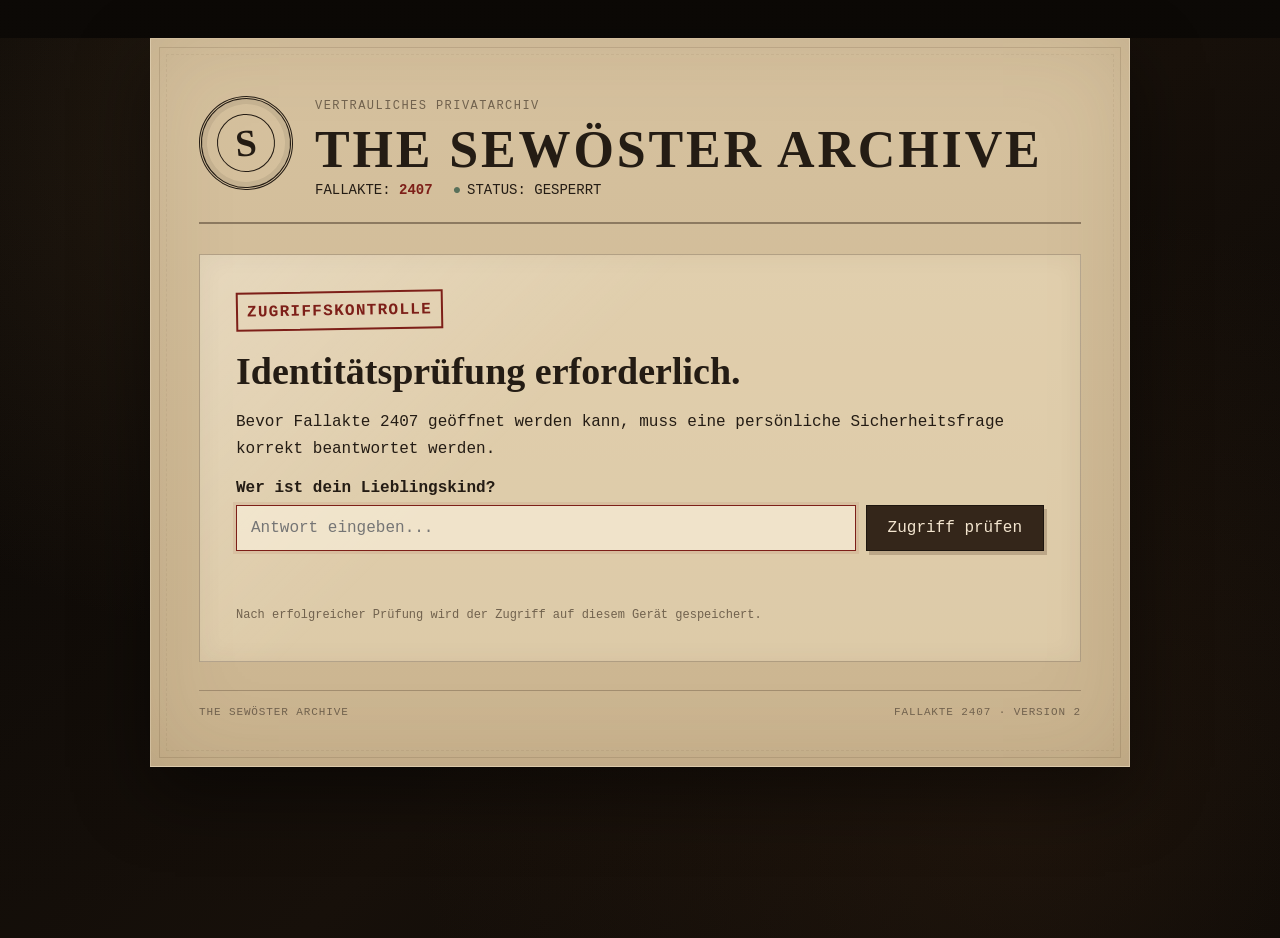
<file: index.html>
<!DOCTYPE html>
<html lang="de">
<head>
  <meta charset="UTF-8">
  <meta name="viewport" content="width=device-width, initial-scale=1.0">
  <meta name="theme-color" content="#17120d">
  <title>THE SEWÖSTER ARCHIVE — Fallakte 2407</title>
  <link rel="stylesheet" href="./css/style.css">
</head>
<body>
  <div class="page-noise" aria-hidden="true"></div>

  <main class="archive-shell">
    <header class="archive-header">
      <div class="seal" aria-hidden="true">
        <span class="seal-inner">S</span>
      </div>

      <div>
        <p class="eyebrow">Vertrauliches Privatarchiv</p>
        <h1>THE SEWÖSTER ARCHIVE</h1>
        <div class="case-line">
          <span>FALLAKTE: <strong>2407</strong></span>
          <span class="status-dot" id="archiveStatus">STATUS: GESPERRT</span>
        </div>
      </div>
    </header>

    <section class="intro-card" id="accessView">
      <p class="stamp">ZUGRIFFSKONTROLLE</p>
      <h2>Identitätsprüfung erforderlich.</h2>
      <p>
        Bevor Fallakte 2407 geöffnet werden kann, muss eine persönliche
        Sicherheitsfrage korrekt beantwortet werden.
      </p>

      <form id="accessForm" autocomplete="off">
        <label for="accessInput"><strong>Wer ist dein Lieblingskind?</strong></label>
        <div class="answer-row">
          <input
            id="accessInput"
            name="access"
            type="text"
            spellcheck="false"
            autocomplete="off"
            placeholder="Antwort eingeben..."
          >
          <button class="primary-button" type="submit">Zugriff prüfen</button>
        </div>
      </form>

      <div class="feedback" id="accessFeedback" aria-live="polite"></div>
      <p class="save-note">Nach erfolgreicher Prüfung wird der Zugriff auf diesem Gerät gespeichert.</p>
    </section>

    <section class="case-dashboard is-hidden" id="dashboardView" aria-label="Archivstatus">
      <div>
        <span class="meta-label">Wiederhergestellt</span>
        <strong id="solvedCount">0</strong>
      </div>
      <div>
        <span class="meta-label">Gesamtakten</span>
        <strong id="totalCount">0</strong>
      </div>
      <div>
        <span class="meta-label">Fehlversuche</span>
        <strong id="attemptCount">0</strong>
      </div>
      <div>
        <span class="meta-label">Hinweise benutzt</span>
        <strong id="hintCount">0</strong>
      </div>
    </section>

    <section class="puzzle-card is-hidden" id="puzzleView">
      <div class="puzzle-topline">
        <span id="puzzleNumber">AUFGABE 01</span>
        <span id="puzzleDifficulty">KLASSIFIZIERT</span>
      </div>

      <h2 id="puzzleTitle"></h2>
      <p class="puzzle-subtitle" id="puzzleSubtitle"></p>

      <div class="evidence-slot is-hidden" id="evidenceSlot"></div>
      <div class="puzzle-body" id="puzzleBody"></div>

      <form id="answerForm" autocomplete="off">
        <label for="answerInput" id="answerLabel">Archivschlüssel</label>
        <div class="answer-row">
          <input
            id="answerInput"
            name="answer"
            type="text"
            spellcheck="false"
            autocomplete="off"
            placeholder="Antwort eingeben..."
          >
          <button class="primary-button" type="submit">Prüfen</button>
        </div>
      </form>

      <div class="feedback" id="feedback" aria-live="polite"></div>

      <div class="hint-panel">
        <button class="secondary-button" id="hintButton" type="button">
          Hinweis anfordern
        </button>
        <p id="hintText"></p>
      </div>
    </section>

    <section class="empty-state is-hidden" id="emptyView">
      <p class="stamp">ZUGRIFF GEWÄHRT</p>
      <h2>Identität bestätigt.</h2>
      <p>
        Fallakte 2407 wurde entsperrt.
        Die technische Basis ist bereit für Aufgabe 1.
      </p>
    </section>

    <footer>
      <span>THE SEWÖSTER ARCHIVE</span>
      <span>FALLAKTE 2407 · VERSION 2</span>
    </footer>
  </main>

  <script src="./data/puzzles.js"></script>
  <script src="./js/progress.js"></script>
  <script src="./js/app.js"></script>
</body>
</html>
</file>
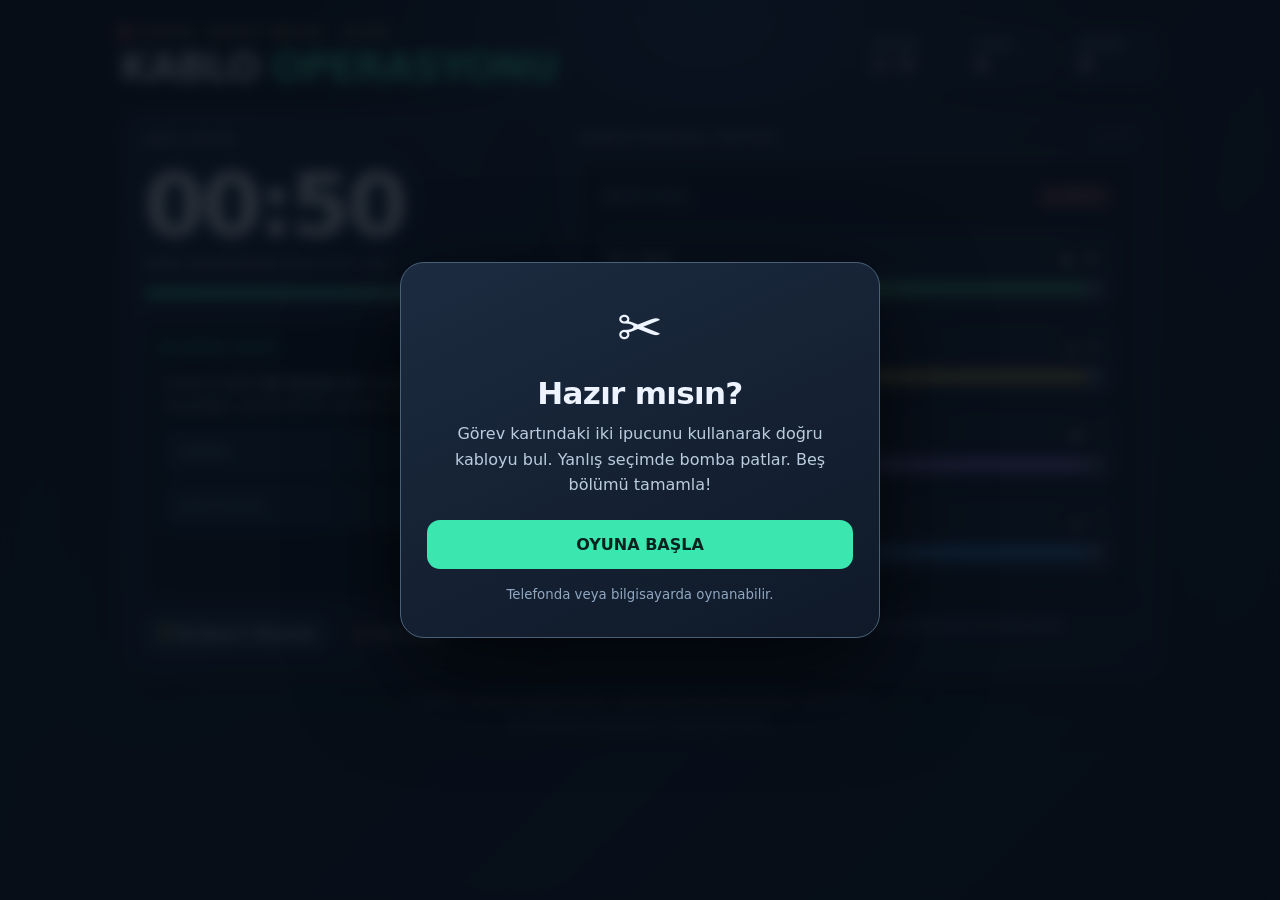
<file: kablo-operasyonu/index.html>
<!doctype html>
<html lang="tr">
<head>
  <meta charset="utf-8">
  <meta name="viewport" content="width=device-width, initial-scale=1, viewport-fit=cover">
  <meta name="theme-color" content="#0a101c">
  <title>Kablo Operasyonu — Mini Oyun</title>
  <style>
    :root { color-scheme: dark; --bg:#0a101c; --panel:#121b2c; --panel2:#172236; --edge:#2a3951; --text:#edf4ff; --sub:#a1b2ca; --good:#3be6af; --danger:#ff6574; --gold:#ffd078; }
    * { box-sizing:border-box; }
    body { margin:0; min-height:100vh; font-family:ui-sans-serif,system-ui,-apple-system,BlinkMacSystemFont,"Segoe UI",sans-serif; background:radial-gradient(circle at 55% 0%,#1e3351 0,transparent 35%),linear-gradient(135deg,#090f19,#111b2a 65%,#080e18); color:var(--text); }
    body::before{content:"";position:fixed;inset:0;pointer-events:none;opacity:.16;background-image:linear-gradient(#8db4ff12 1px, transparent 1px),linear-gradient(90deg,#8db4ff12 1px,transparent 1px);background-size:36px 36px;}
    .shell { width:min(1040px,calc(100% - 30px)); margin:0 auto; padding:26px 0 48px; position:relative; }
    .top { display:flex; justify-content:space-between; gap:18px; align-items:center; margin-bottom:20px; }
    .brandline { display:flex; align-items:center; gap:10px; text-transform:uppercase; font-size:11px; font-weight:800; letter-spacing:2.5px; color:var(--gold); }
    .led{height:10px;width:10px;border-radius:100%;background:var(--danger);box-shadow:0 0 18px var(--danger);animation:pulse 1.8s ease-in-out infinite;}
    .top h1 { margin:8px 0 0; font-size:clamp(24px,4vw,39px); line-height:1.08; letter-spacing:-1.5px; }
    .top h1 span { color:var(--good); }
    .top-right{ display:flex; gap:10px; flex-wrap:wrap; justify-content:flex-end; }
    .pill{border:1px solid var(--edge);border-radius:14px;background:#18243a;padding:10px 13px;min-width:94px;}
    .pill small{display:block;color:var(--sub);font-size:10px;text-transform:uppercase;letter-spacing:1.2px;margin-bottom:4px;font-weight:800;}
    .pill strong{font-variant-numeric:tabular-nums;font-size:17px;}
    .gamegrid{display:grid;grid-template-columns:minmax(260px,.82fr) minmax(0,1.18fr);gap:16px;}
    .panel{border:1px solid var(--edge);background:linear-gradient(145deg,#18243aee,#111b2cec);border-radius:22px;box-shadow:0 18px 55px #0004;overflow:hidden;}
    .panel .inner{padding:23px;}
    .tag {color:var(--sub);font-size:11px;font-weight:850;letter-spacing:2px;text-transform:uppercase;}
    .time {font-size:clamp(49px,9vw,88px);font-weight:850;letter-spacing:-4px;margin:14px 0 5px;font-variant-numeric:tabular-nums;line-height:1.05;text-shadow:0 0 35px #77ceff24;}
    .time.danger {color:var(--danger);animation:pulse 0.65s infinite;}
    .bar {height:10px;background:#07101c;border:1px solid #2b3b53;border-radius:30px;overflow:hidden;margin:17px 0 24px;}
    .barfill {height:100%;background:linear-gradient(90deg,var(--good),#91f5df);width:100%;border-radius:30px;transition:width .22s linear;}
    .barfill.danger {background:linear-gradient(90deg,#f55a67,#ffa06a);}
    .terminal{background:#07111d;border:1px solid #263c55;border-radius:16px;padding:18px;margin:7px 0 17px;min-height:240px;}
    .terminal .heading{display:flex;gap:9px;align-items:center;font-size:11px;color:var(--good);font-weight:850;letter-spacing:1.5px;}
    .terminal .blink {width:7px;height:7px;border-radius:50%;background:var(--good);box-shadow:0 0 11px var(--good);}
    .terminal p{line-height:1.6;color:#bfcee2;margin:18px 0 12px;font-size:14px;}
    .rule{background:#10273a;border:1px solid #29516a;border-radius:10px;padding:13px;margin:9px 0;color:#e8f8ff;font-size:15px;font-weight:750;display:flex;align-items:center;justify-content:space-between;}
    .rule em{font-style:normal;font-size:11px;color:#8ba9ba;text-transform:uppercase;letter-spacing:1px;}
    .hint {min-height:39px;margin:12px 0 0;color:var(--gold);font-size:13px;line-height:1.4;}
    button{font:inherit;cursor:pointer;touch-action:manipulation;}
    .btn{border:1px solid #385069;background:#213349;color:#e9f5ff;border-radius:11px;padding:12px 16px;font-weight:800;transition:background .15s,transform .15s;}
    .btn:hover{background:#2c4762;transform:translateY(-1px);}
    .btn:focus-visible,.wire:focus-visible{outline:3px solid #ffce70;outline-offset:3px;}
    .btn:disabled{opacity:.5;cursor:default;}
    .secondary{background:transparent;border-color:#35516a;}
    .small {font-size:12px; padding:10px 14px;}
    .controls{display:flex;gap:9px;flex-wrap:wrap;}
    .bomb-top {display:flex;align-items:center;justify-content:space-between;padding:21px 24px 14px;gap:12px;}
    .serial{font:700 11px ui-monospace,SFMono-Regular,Consolas,monospace;color:#7b92ad;letter-spacing:1.4px;}
    .screwbars{display:flex;gap:6px;}
    .screw{width:9px;height:9px;border:1px solid #526781;border-radius:50%;background:linear-gradient(135deg,#43566d,#101b2a);}
    .device{margin:0 20px 20px;background:linear-gradient(150deg,#111b2a,#0b1421);border:2px solid #39465a;border-radius:18px;padding:18px 18px 22px;position:relative;box-shadow:inset 0 0 35px #0008, 0 7px 0 #070e19;}
    .device::after{content:"";position:absolute;inset:9px;pointer-events:none;border:1px dashed #30415a;border-radius:10px;}
    .device-heading{margin:6px 5px 24px;display:flex;justify-content:space-between;gap:9px;align-items:center;color:#97aabe;font-size:11px;font-weight:900;letter-spacing:1.5px;text-transform:uppercase;}
    .status-pill{border-radius:30px;padding:6px 10px;font-size:10px;background:#48212f;border:1px solid #814254;color:#ffc6cf;}
    .status-pill.safe{background:#123d36;border-color:#2d8471;color:#a9ffe5;}
    .wires{display:flex;flex-direction:column;gap:12px;position:relative;z-index:1;}
    .wire{width:100%;text-align:left;border:1px solid #304259;border-radius:14px;background:#182235;padding:12px 12px 10px;min-height:76px;color:var(--text);transition:background .12s,border-color .12s,transform .12s;position:relative;overflow:hidden;}
    .wire:hover:not(:disabled){background:#203149;border-color:#6686a5;transform:translateX(2px);}
    .wire:disabled{cursor:default;opacity:.75;}
    .wire-header{display:flex;justify-content:space-between;align-items:center;gap:8px;margin-bottom:10px;}
    .wire-name{font-size:12px;font-weight:800;color:#d7e5f6;}
    .wire-info{font-size:12px;font-weight:800;color:#e7eeff;background:#0c1624;border-radius:8px;padding:5px 8px;white-space:nowrap;}
    .cable-wrap {height:16px;position:relative;display:flex;align-items:center;gap:0;padding:0 3px;}
    .connector{width:16px;height:19px;border:2px solid #8090a7;background:linear-gradient(#4b5c72,#243146);border-radius:4px;z-index:2;flex-shrink:0;}
    .cable{display:block;flex:1;height:10px;background:linear-gradient(to bottom,var(--wire) 0%,var(--wire) 38%,#ffffff35 48%,var(--wire) 62%,var(--wire) 100%);border-radius:20px;box-shadow:0 0 12px var(--glow);position:relative;transition:all .3s;}
    .cable::after{content:"";position:absolute;inset:0;border-bottom:2px solid #0006;border-radius:20px;}
    .wire.cut .cable{background:linear-gradient(to right,var(--wire) 0 44%,transparent 45% 56%,var(--wire) 57% 100%);box-shadow:none;}
    .wire.cut .cable::after{display:none;}
    .wire.cut{border-color:var(--danger);background:#35202d;}
    .wire.correct{border-color:var(--good);background:#133d36;}
    .wire.correct .cable{background:linear-gradient(to right,var(--wire) 0 44%,transparent 45% 56%,var(--wire) 57% 100%);box-shadow:none;}
    .help-line{font-size:12px;color:#9db0c7;padding:0px 24px 20px;line-height:1.5;}
    .foot {margin-top:16px;text-align:center;color:#778ba3;font-size:12px;line-height:1.7;}
    .overlay {position:fixed;inset:0;z-index:20;background:#060d17d9;display:grid;place-items:center;padding:20px;backdrop-filter:blur(7px);}
    .overlay[hidden]{display:none;}
    .dialog {width:min(480px,100%);padding:32px 26px;border:1px solid #496077;border-radius:24px;background:linear-gradient(155deg,#1c2b40,#0f1928);box-shadow:0 35px 100px #000a;text-align:center;animation:pop .25s ease-out;}
    .dialog-emoji{font-size:55px;line-height:1.2;display:block;}
    .dialog h2{font-size:31px;margin:14px 0 10px;letter-spacing:-.7px;}
    .dialog p{line-height:1.6;color:#bccce0;margin:0 0 22px;}
    .main-btn {width:100%;background:var(--good);color:#08231d;border:0;border-radius:13px;padding:15px;font-weight:900;font-size:16px;}
    .main-btn:hover{filter:brightness(1.07);}
    .dialog small{color:#90a7c1;display:block;margin:16px auto 0;line-height:1.5;}
    .flash{position:fixed;inset:0;background:#ff6637;pointer-events:none;z-index:30;animation:flash .65s ease-out forwards;}
    .shake{animation:shake .5s linear;}
    @keyframes pulse{50%{opacity:.5}}
    @keyframes pop{from{transform:translateY(15px) scale(.96);opacity:.3}to{transform:none;opacity:1}}
    @keyframes flash{0%{opacity:.9}100%{opacity:0}}
    @keyframes shake{0%,100%{transform:translate(0)}20%{transform:translate(-10px,5px)}40%{transform:translate(9px,-7px)}60%{transform:translate(-7px,-3px)}80%{transform:translate(5px,4px)}}
    @media(max-width:740px){.shell{width:min(550px,calc(100% - 20px));padding-top:18px}.top{align-items:flex-start;flex-direction:column;margin-bottom:14px}.top-right{width:100%;justify-content:stretch}.pill{flex:1}.gamegrid{grid-template-columns:1fr;gap:13px}.panel .inner{padding:19px}.time{font-size:59px}.terminal{min-height:0;padding:15px}.terminal p{margin:12px 0 8px}.device{margin:0 12px 16px;padding:14px}.bomb-top{padding:18px 17px 13px}.wire{min-height:70px}.wire-header{margin-bottom:9px}.help-line{padding:2px 16px 17px}.bar{margin:13px 0 18px}}
    @media(prefers-reduced-motion:reduce){*{animation-duration:.001ms!important;transition-duration:.001ms!important}}
  </style>
</head>
<body>
<div class="shell" id="game-shell">
  <header class="top">
    <div>
      <div class="brandline"><span class="led"></span> SİNYAL TESPİT EDİLDİ · OYUN</div>
      <h1>KABLO <span>OPERASYONU</span></h1>
    </div>
    <div class="top-right">
      <div class="pill"><small>Bölüm</small><strong id="level">1 / 5</strong></div>
      <div class="pill"><small>Puan</small><strong id="score">0</strong></div>
      <div class="pill"><small>Rekor</small><strong id="best">0</strong></div>
    </div>
  </header>
  <main class="gamegrid">
    <section class="panel" aria-label="Görev bilgileri">
      <div class="inner">
        <div class="tag">Geri sayım</div>
        <div class="time" id="timer" role="timer" aria-live="off">00:50</div>
        <div class="tag" id="timer-note">Süre dolmadan kabloyu seç.</div>
        <div class="bar" aria-hidden="true"><div class="barfill" id="bar"></div></div>
        <div class="terminal">
          <div class="heading"><span class="blink"></span> GÖREV KARTI</div>
          <p>Güvenli kablo <strong>iki koşulu da</strong> sağlar. İşaretleri karşılaştır, sonra tek bir kabloyu kes.</p>
          <div class="rule"><em>Sembol</em><span id="target-symbol">★</span></div>
          <div class="rule"><em>Çizgi sayısı</em><span id="target-bands">2 çizgi</span></div>
          <div class="hint" id="hint" aria-live="polite"></div>
        </div>
        <div class="controls">
          <button class="btn small" id="hint-btn" type="button">💡 Ek ipucu (−50 puan)</button>
          <button class="btn small secondary" id="sound-btn" type="button" aria-pressed="false">🔇 Ses kapalı</button>
        </div>
      </div>
    </section>
    <section class="panel" aria-label="Kablo paneli">
      <div class="bomb-top"><div class="tag">Kablo kontrol ünitesi</div><div class="screwbars" aria-hidden="true"><div class="screw"></div><div class="screw"></div><div class="screw"></div></div></div>
      <div class="device" id="device">
        <div class="device-heading"><span id="unit-label">ÜNİTE #001</span><span class="status-pill" id="device-status">● AKTİF</span></div>
        <div class="wires" id="wires" aria-label="Kesilebilecek kablolar"></div>
      </div>
      <div class="help-line">✂️ Kesmek için kabloya dokun veya tıkla. Bilgisayarda <b>1–6</b> tuşları da kullanılabilir.</div>
    </section>
  </main>
  <footer class="foot">5 bölüm · Her tur rastgele düzen · Hatalı kablo veya süre bitimi = oyun sonu<br>Bu tamamen kurgusal bir mantık oyunudur.</footer>
</div>
<div class="overlay" id="overlay" role="dialog" aria-modal="true" aria-labelledby="dialog-title">
  <div class="dialog">
    <span class="dialog-emoji" id="dialog-icon" aria-hidden="true">✂️</span>
    <h2 id="dialog-title">Hazır mısın?</h2>
    <p id="dialog-text">Görev kartındaki iki ipucunu kullanarak doğru kabloyu bul. Yanlış seçimde bomba patlar. Beş bölümü tamamla!</p>
    <button class="main-btn" id="start-btn" type="button">OYUNA BAŞLA</button>
    <small id="dialog-foot">Telefonda veya bilgisayarda oynanabilir.</small>
  </div>
</div>
<script>
(() => {
  'use strict';
  const $ = (id) => document.getElementById(id);
  const TOTAL = 5;
  const DURATIONS = [50,45,40,35,30];
  const COUNTS = [4,4,5,5,6];
  const SYMBOLS = ['★','◆','▲','●'];
  const COLORS = [
    {name:'Kırmızı',value:'#fc6472'}, {name:'Mavi',value:'#4ba7ff'},
    {name:'Sarı',value:'#f9cf59'}, {name:'Yeşil',value:'#5de4a1'},
    {name:'Mor',value:'#b38bff'}, {name:'Turuncu',value:'#ff9f5c'}
  ];
  const shuffle = (arr) => {
    const copy = [...arr];
    for(let i=copy.length-1;i>0;i--){const j=Math.floor(Math.random()*(i+1));[copy[i],copy[j]]=[copy[j],copy[i]];}
    return copy;
  };
  let level=0,score=0,wires=[],correctIndex=-1,running=false,seconds=50,deadline=0,ticker=null,hintUsed=false,muted=true,context=null,waitingNext=null;
  const getBest = () => {try{return Number(localStorage.getItem('kablo-operasyonu-best'))||0;}catch{return 0;}};
  const setBest = (v) => {try{localStorage.setItem('kablo-operasyonu-best',String(v));}catch{}};
  $('best').textContent=getBest().toLocaleString('tr-TR');
  function beep(freq=500,duration=.12,type='sine',volume=.055){
    if(muted) return;
    try {
      context=context||new (window.AudioContext||window.webkitAudioContext)();
      const osc=context.createOscillator(),gain=context.createGain();
      osc.type=type;osc.frequency.setValueAtTime(freq,context.currentTime);
      gain.gain.setValueAtTime(volume,context.currentTime);
      gain.gain.exponentialRampToValueAtTime(.0001,context.currentTime+duration);
      osc.connect(gain).connect(context.destination);osc.start();osc.stop(context.currentTime+duration);
    }catch{ /* Sound is optional. */ }
  }
  function sound(kind){
    if(kind==='win'){beep(520,.17);setTimeout(()=>beep(780,.2),140);}
    if(kind==='lose'){beep(160,.5,'sawtooth',.085);setTimeout(()=>beep(65,.65,'sawtooth',.07),120);}
    if(kind==='cut'){beep(350,.09,'triangle');}
  }
  function generate(){
    const symbols=shuffle(SYMBOLS), targetSymbol=symbols[0], targetBands=1+Math.floor(Math.random()*3);
    const combos=[{symbol:targetSymbol,bands:targetBands,correct:true}];
    combos.push({symbol:targetSymbol,bands:targetBands===3?2:targetBands+1,correct:false});
    combos.push({symbol:symbols[1],bands:targetBands,correct:false});
    const all=[];
    for(const s of SYMBOLS){for(let b=1;b<=3;b++){
      if(!combos.some(x=>x.symbol===s&&x.bands===b)) all.push({symbol:s,bands:b,correct:false});
    }}
    combos.push(...shuffle(all).slice(0,COUNTS[level]-combos.length));
    const colors=shuffle(COLORS);
    wires=shuffle(combos.map((c,i)=>({...c,color:colors[i]})));
    correctIndex=wires.findIndex(w=>w.correct);
    $('target-symbol').textContent=targetSymbol;
    $('target-bands').textContent=`${targetBands} çizgi`;
  }
  function draw(){
    $('wires').replaceChildren();
    wires.forEach((wire,i)=>{
      const b=document.createElement('button');b.type='button';b.className='wire';
      b.style.setProperty('--wire',wire.color.value);b.style.setProperty('--glow',wire.color.value+'66');
      b.setAttribute('aria-label',`${i+1}. kablo, ${wire.color.name}, ${wire.symbol} sembolü, ${wire.bands} çizgi, kesmek için dokun`);
      const title=document.createElement('div');title.className='wire-header';
      const name=document.createElement('span');name.className='wire-name';name.textContent=`0${i+1}  /  ${wire.color.name}`;
      const info=document.createElement('span');info.className='wire-info';info.textContent=`${wire.symbol}  ·  ${'Ⅰ'.repeat(wire.bands)}`;
      title.append(name,info);
      const wireBody=document.createElement('div');wireBody.className='cable-wrap';wireBody.setAttribute('aria-hidden','true');
      const left=document.createElement('span');left.className='connector';
      const cable=document.createElement('span');cable.className='cable';
      const right=document.createElement('span');right.className='connector';
      wireBody.append(left,cable,right);b.append(title,wireBody);
      b.addEventListener('click',()=>cut(i));$('wires').append(b);
    });
  }
  function updateClock(){
    const t=Math.max(0,Math.ceil((deadline-Date.now())/1000));seconds=t;
    $('timer').textContent=`00:${String(t).padStart(2,'0')}`;
    $('timer').classList.toggle('danger',t<=10);
    const bar=$('bar');bar.style.width=(t/DURATIONS[level]*100)+'%';bar.classList.toggle('danger',t<=10);
    $('timer-note').textContent=t<=10?'⚠️ SON SANİYELER!':'Süre dolmadan kabloyu seç.';
    if(t<=0&&running) lose('Süre doldu! Sistem devreye girdi.');
  }
  function nextRound(){
    if(level>=TOTAL){complete();return;}
    clearInterval(ticker);clearTimeout(waitingNext);
    running=true;hintUsed=false;seconds=DURATIONS[level];deadline=Date.now()+seconds*1000;
    $('level').textContent=`${level+1} / ${TOTAL}`;
    $('score').textContent=score.toLocaleString('tr-TR');
    $('hint').textContent='';$('hint-btn').disabled=false;
    $('unit-label').textContent=`ÜNİTE #00${level+1}`;
    $('device-status').textContent='● AKTİF';$('device-status').classList.remove('safe');
    generate();draw();updateClock();ticker=setInterval(updateClock,100);
  }
  function begin(){
    level=0;score=0;$('score').textContent='0';
    $('overlay').hidden=true;nextRound();
  }
  function cut(index){
    if(!running||index<0||index>=wires.length) return;
    running=false;clearInterval(ticker);sound('cut');
    const b=$('wires').children[index];b.classList.add('cut');
    [...$('wires').children].forEach(el=>el.disabled=true);
    if(index!==correctIndex){
      setTimeout(()=>lose('Yanlış kabloyu kestin. Bomba patladı!'),260);
      return;
    }
    b.classList.add('correct');$('device-status').textContent='● ETKİSİZ';$('device-status').classList.add('safe');
    score+=100+seconds*10;score=Math.max(0,score);$('score').textContent=score.toLocaleString('tr-TR');
    sound('win');level++;
    $('timer-note').textContent='✓ Doğru kablo!';
    waitingNext=setTimeout(()=>{if(level>=TOTAL) complete();else nextRound();},1050);
  }
  function showDialog(icon,title,description,buttonText,foot){
    $('dialog-icon').textContent=icon;$('dialog-title').textContent=title;
    $('dialog-text').textContent=description;$('start-btn').textContent=buttonText;
    $('dialog-foot').textContent=foot||'';$('overlay').hidden=false;
    $('start-btn').focus();
  }
  function lose(reason){
    clearInterval(ticker);clearTimeout(waitingNext);running=false;
    [...$('wires').children].forEach(el=>el.disabled=true);
    sound('lose');
    const flash=document.createElement('div');flash.className='flash';document.body.append(flash);setTimeout(()=>flash.remove(),650);
    $('game-shell').classList.add('shake');setTimeout(()=>$('game-shell').classList.remove('shake'),520);
    showDialog('💥','BOMBA PATLADI!',`${reason} ${level+1}. bölümde kaldın. Toplam puanın: ${score.toLocaleString('tr-TR')}.`,'TEKRAR DENE','Her yeni oyunda kablolar ve ipuçları değişir.');
  }
  function complete(){
    running=false;clearInterval(ticker);clearTimeout(waitingNext);
    const previous=getBest(),record=score>previous;
    if(record){setBest(score);$('best').textContent=score.toLocaleString('tr-TR');}
    showDialog('🏆','GÖREV TAMAMLANDI!',`Beş kablonun hepsini doğru kestin! Toplam puan: ${score.toLocaleString('tr-TR')}.${record?' Yeni rekor!':''}`,'YENİDEN OYNA','Mükemmel! Daha yüksek puan için daha hızlı karar ver.');
  }
  $('start-btn').addEventListener('click',begin);
  $('hint-btn').addEventListener('click',()=>{
    if(!running||hintUsed) return;
    hintUsed=true;score=Math.max(0,score-50);$('score').textContent=score.toLocaleString('tr-TR');
    $('hint').textContent=`Ek ipucu: Doğru kablonun rengi ${wires[correctIndex].color.name.toLocaleLowerCase('tr-TR')}.`;
    $('hint-btn').disabled=true;beep(720,.1);
  });
  $('sound-btn').addEventListener('click',()=>{
    muted=!muted;$('sound-btn').textContent=muted?'🔇 Ses kapalı':'🔊 Ses açık';
    $('sound-btn').setAttribute('aria-pressed',String(!muted));beep(660,.12);
  });
  document.addEventListener('keydown',(event)=>{
    if(!running)return;
    if(event.altKey||event.ctrlKey||event.metaKey||event.repeat)return;
    if(/^[1-6]$/.test(event.key))cut(Number(event.key)-1);
  });
  // Populate the initial board without starting the timer.
  generate();draw();$('bar').style.width='100%';
})();
</script>
</body>
</html>
</file>
<file: css/style.css>
:root {
  --bg: #0c0906;
  --paper: #d6c29f;
  --paper-dark: #b39a73;
  --ink: #241c14;
  --muted: #71624e;
  --red: #7d1f18;
  --gold: #a4814e;
  --green: #58705a;
  --line: rgba(54, 38, 25, 0.28);
  --shadow: rgba(0, 0, 0, 0.48);
}

* {
  box-sizing: border-box;
}

html {
  min-height: 100%;
  background: var(--bg);
}

body {
  min-height: 100vh;
  margin: 0;
  color: var(--ink);
  font-family: "Courier New", Courier, monospace;
  background:
    radial-gradient(circle at 20% 10%, rgba(121, 87, 50, 0.22), transparent 32rem),
    radial-gradient(circle at 80% 85%, rgba(75, 48, 26, 0.28), transparent 38rem),
    linear-gradient(135deg, #0a0806, #17100a 55%, #090705);
}

button,
input {
  font: inherit;
}

button {
  touch-action: manipulation;
}

.page-noise {
  position: fixed;
  inset: 0;
  pointer-events: none;
  opacity: 0.18;
  background-image:
    repeating-linear-gradient(0deg, rgba(255,255,255,.018) 0 1px, transparent 1px 3px),
    repeating-linear-gradient(90deg, rgba(0,0,0,.02) 0 1px, transparent 1px 4px);
}

.archive-shell {
  width: min(980px, calc(100% - 28px));
  margin: 38px auto;
  padding: clamp(22px, 4vw, 48px);
  position: relative;
  background:
    linear-gradient(rgba(214,194,159,.97), rgba(202,180,143,.97)),
    var(--paper);
  border: 1px solid rgba(255,255,255,.12);
  box-shadow:
    0 25px 70px var(--shadow),
    inset 0 0 90px rgba(80, 51, 26, .13);
}

.archive-shell::before,
.archive-shell::after {
  content: "";
  position: absolute;
  inset: 8px;
  pointer-events: none;
  border: 1px solid rgba(65, 45, 27, .14);
}

.archive-shell::after {
  inset: 15px;
  border-style: dashed;
  opacity: .45;
}

.archive-header {
  display: flex;
  gap: 22px;
  align-items: center;
  padding-bottom: 24px;
  border-bottom: 2px solid rgba(53, 38, 25, .45);
  position: relative;
  z-index: 1;
}

.seal {
  width: 94px;
  height: 94px;
  flex: 0 0 94px;
  border: 3px double var(--ink);
  border-radius: 50%;
  display: grid;
  place-items: center;
  transform: rotate(-5deg);
  box-shadow: inset 0 0 0 5px rgba(36,28,20,.08);
}

.seal-inner {
  width: 58px;
  height: 58px;
  border: 1px solid var(--ink);
  border-radius: 50%;
  display: grid;
  place-items: center;
  font-family: Georgia, serif;
  font-weight: 700;
  font-size: 38px;
}

.eyebrow,
.meta-label {
  text-transform: uppercase;
  letter-spacing: .12em;
  color: var(--muted);
  font-size: 12px;
}

h1 {
  margin: 2px 0 8px;
  font-family: Georgia, "Times New Roman", serif;
  font-size: clamp(29px, 5vw, 52px);
  letter-spacing: .055em;
  line-height: .95;
}

.case-line {
  display: flex;
  gap: 20px;
  flex-wrap: wrap;
  font-size: 14px;
}

.case-line strong,
.stamp {
  color: var(--red);
}

.status-dot::before {
  content: "●";
  margin-right: 6px;
  color: var(--green);
}

.intro-card,
.puzzle-card,
.empty-state {
  position: relative;
  z-index: 1;
  margin-top: 30px;
  padding: clamp(22px, 4vw, 36px);
  border: 1px solid var(--line);
  background:
    linear-gradient(135deg, rgba(255,255,255,.20), transparent 38%),
    rgba(244, 228, 198, .42);
  box-shadow: inset 0 0 25px rgba(72, 43, 21, .06);
}

.stamp {
  display: inline-block;
  margin: 0 0 8px;
  font-weight: 800;
  letter-spacing: .08em;
  border: 2px solid var(--red);
  padding: 5px 9px 3px;
  transform: rotate(-1deg);
}

h2 {
  margin: 10px 0 14px;
  font-family: Georgia, "Times New Roman", serif;
  font-size: clamp(25px, 4vw, 38px);
}

.intro-card p,
.empty-state p,
.puzzle-body,
.puzzle-subtitle {
  line-height: 1.7;
}

.warning {
  padding: 13px 16px;
  margin: 20px 0;
  border-left: 4px solid var(--red);
  background: rgba(125,31,24,.07);
  font-weight: 700;
}

.primary-button,
.secondary-button {
  border: 0;
  cursor: pointer;
  transition: transform .14s ease, filter .14s ease, box-shadow .14s ease;
}

.primary-button {
  padding: 13px 21px;
  color: #f3e5cf;
  background: #34261a;
  border: 1px solid #1e160f;
  box-shadow: 3px 4px 0 rgba(78, 51, 31, .24);
}

.primary-button:hover {
  filter: brightness(1.12);
  transform: translateY(-1px);
}

.secondary-button {
  padding: 10px 14px;
  color: var(--ink);
  background: transparent;
  border: 1px solid rgba(50, 37, 26, .45);
}

.secondary-button:hover {
  background: rgba(255,255,255,.17);
}

.save-note {
  margin-bottom: 0;
  color: var(--muted);
  font-size: 12px;
}

.case-dashboard {
  position: relative;
  z-index: 1;
  display: grid;
  grid-template-columns: repeat(4, 1fr);
  margin-top: 18px;
  border: 1px solid var(--line);
}

.case-dashboard > div {
  min-height: 82px;
  padding: 14px;
  display: flex;
  flex-direction: column;
  justify-content: center;
  border-right: 1px solid var(--line);
}

.case-dashboard > div:last-child {
  border-right: 0;
}

.case-dashboard strong {
  margin-top: 6px;
  font-size: 24px;
}

.puzzle-topline {
  display: flex;
  justify-content: space-between;
  gap: 12px;
  color: var(--red);
  font-weight: 800;
  letter-spacing: .08em;
  font-size: 13px;
}

.puzzle-subtitle {
  color: var(--muted);
  font-style: italic;
}

.puzzle-body {
  margin: 25px 0;
}

.puzzle-body p {
  margin: 0 0 14px;
}

.puzzle-body .code-fragment {
  padding: 15px;
  background: rgba(32, 24, 17, .92);
  color: #e7d7bd;
  border-left: 4px solid var(--gold);
  white-space: pre-wrap;
  overflow-wrap: anywhere;
}

.evidence-slot {
  margin: 24px 0;
}

.evidence-slot img {
  width: 100%;
  display: block;
  border: 8px solid rgba(237,219,188,.8);
  box-shadow: 0 12px 28px rgba(0,0,0,.25);
}

form label {
  display: block;
  margin-bottom: 8px;
  font-weight: 800;
}

.answer-row {
  display: grid;
  grid-template-columns: 1fr auto;
  gap: 10px;
}

input {
  width: 100%;
  min-width: 0;
  padding: 13px 14px;
  color: var(--ink);
  background: rgba(250, 239, 218, .68);
  border: 1px solid rgba(54,38,25,.48);
  outline: none;
}

input:focus {
  border-color: var(--red);
  box-shadow: 0 0 0 3px rgba(125,31,24,.08);
}

.feedback {
  min-height: 28px;
  margin-top: 14px;
  font-weight: 800;
}

.feedback.error {
  color: var(--red);
}

.feedback.success {
  color: #38553b;
}

.hint-panel {
  margin-top: 26px;
  padding-top: 18px;
  border-top: 1px dashed rgba(53,38,25,.38);
}

#hintText {
  line-height: 1.6;
  color: #5a4634;
}

footer {
  position: relative;
  z-index: 1;
  display: flex;
  justify-content: space-between;
  gap: 12px;
  margin-top: 28px;
  padding-top: 15px;
  border-top: 1px solid var(--line);
  color: var(--muted);
  font-size: 11px;
  letter-spacing: .08em;
}

.is-hidden {
  display: none !important;
}

@media (max-width: 720px) {
  .archive-shell {
    width: min(100% - 14px, 980px);
    margin: 7px auto;
    padding: 20px 16px;
  }

  .archive-header {
    align-items: flex-start;
  }

  .seal {
    width: 68px;
    height: 68px;
    flex-basis: 68px;
  }

  .seal-inner {
    width: 43px;
    height: 43px;
    font-size: 29px;
  }

  .case-dashboard {
    grid-template-columns: repeat(2, 1fr);
  }

  .case-dashboard > div:nth-child(2) {
    border-right: 0;
  }

  .case-dashboard > div:nth-child(-n+2) {
    border-bottom: 1px solid var(--line);
  }

  .answer-row {
    grid-template-columns: 1fr;
  }

  footer {
    flex-direction: column;
  }
}
</file>
